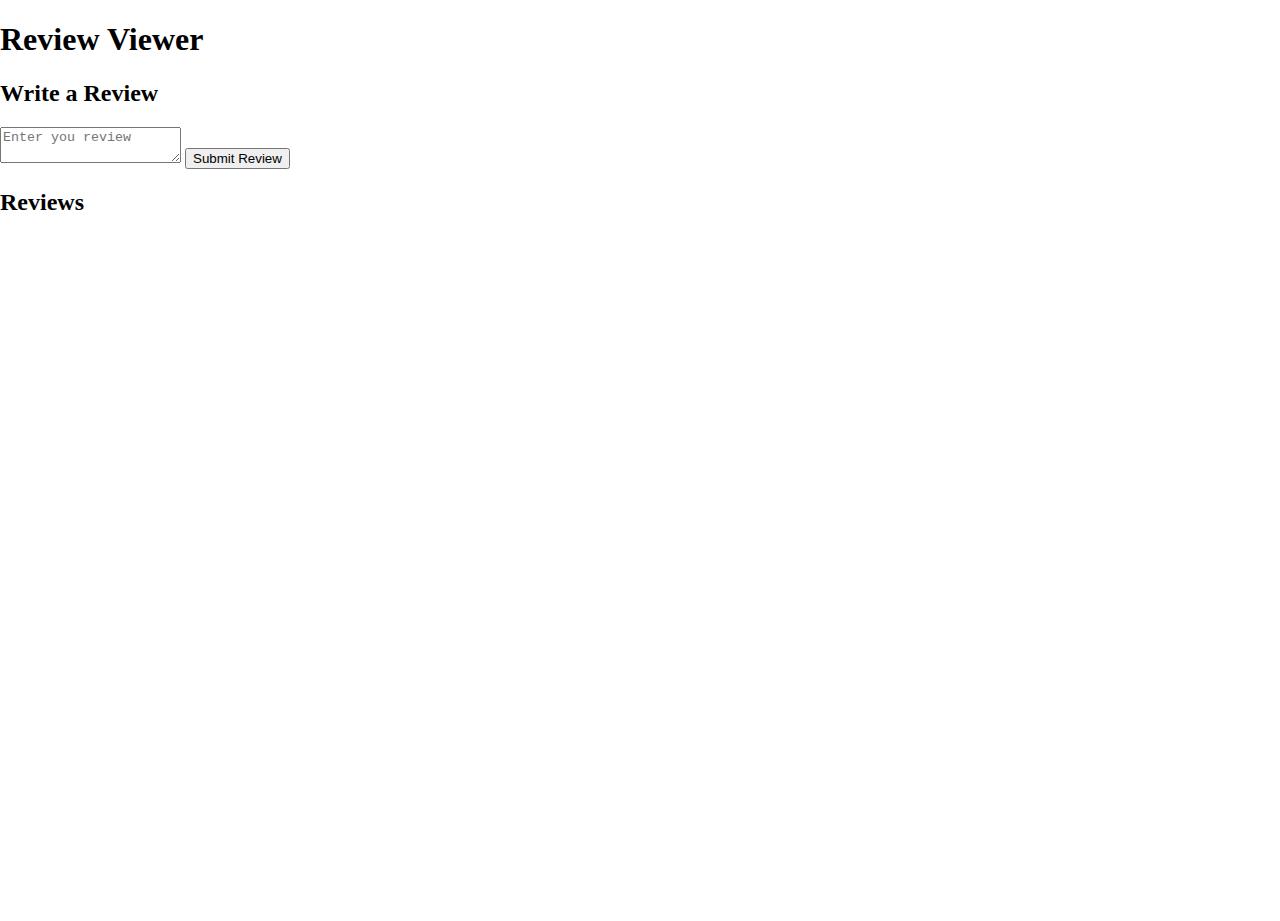
<file: projects/ReviewViewer/index.html>
<!DOCTYPE html>
<html lang="en">
  <head>
    <meta charset="UTF-8" />
    <meta name="viewport" content="width=device-width, initial-scale=1.0" />
    <title>Review Viewer</title>
    <link rel="stylesheet" href="styles.css" />
  </head>
  <body>
    <h1>Review Viewer</h1>

    <div id="container">
      <div id="left">
        <h2>Write a Review</h2>
        <textarea id="review-input" placeholder="Enter you review"></textarea>
        <button id="submit-btn">Submit Review</button>
      </div>
      <div id="right">
        <h2>Reviews</h2>
        <ul id="review-list"></ul>
      </div>
    </div>

    <script src="script.js"></script>
  </body>
</html>
</file>
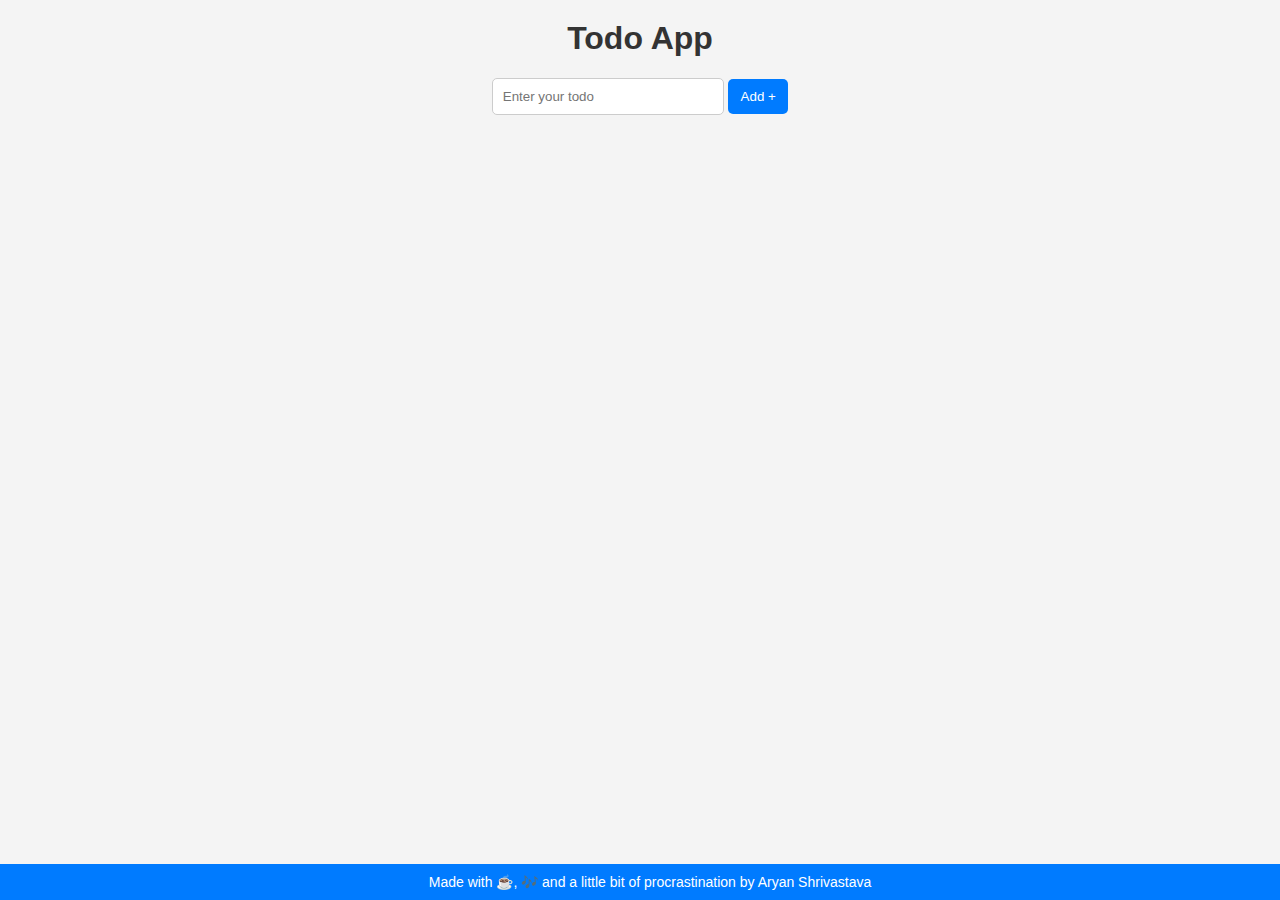
<file: projects/todoApp/index.html>
<!DOCTYPE html>
<html lang="en">
  <head>
    <meta charset="UTF-8" />
    <meta name="viewport" content="width=device-width, initial-scale=1.0" />
    <title>Todo App</title>
    <link rel="stylesheet" href="styles.css" />
  </head>
  <body>
    <h1>Todo App</h1>
    <div>
      <input type="text" id="input-box" placeholder="Enter your todo" />
      <button id="add-btn">Add +</button>
    </div>
    <div>
      <ul id="todo-list"></ul>
    </div>
    <script src="script.js"></script>
  </body>

  <footer>
    Made with ☕, 🎶 and a little bit of procrastination by Aryan Shrivastava
  </footer>
</html>
</file>
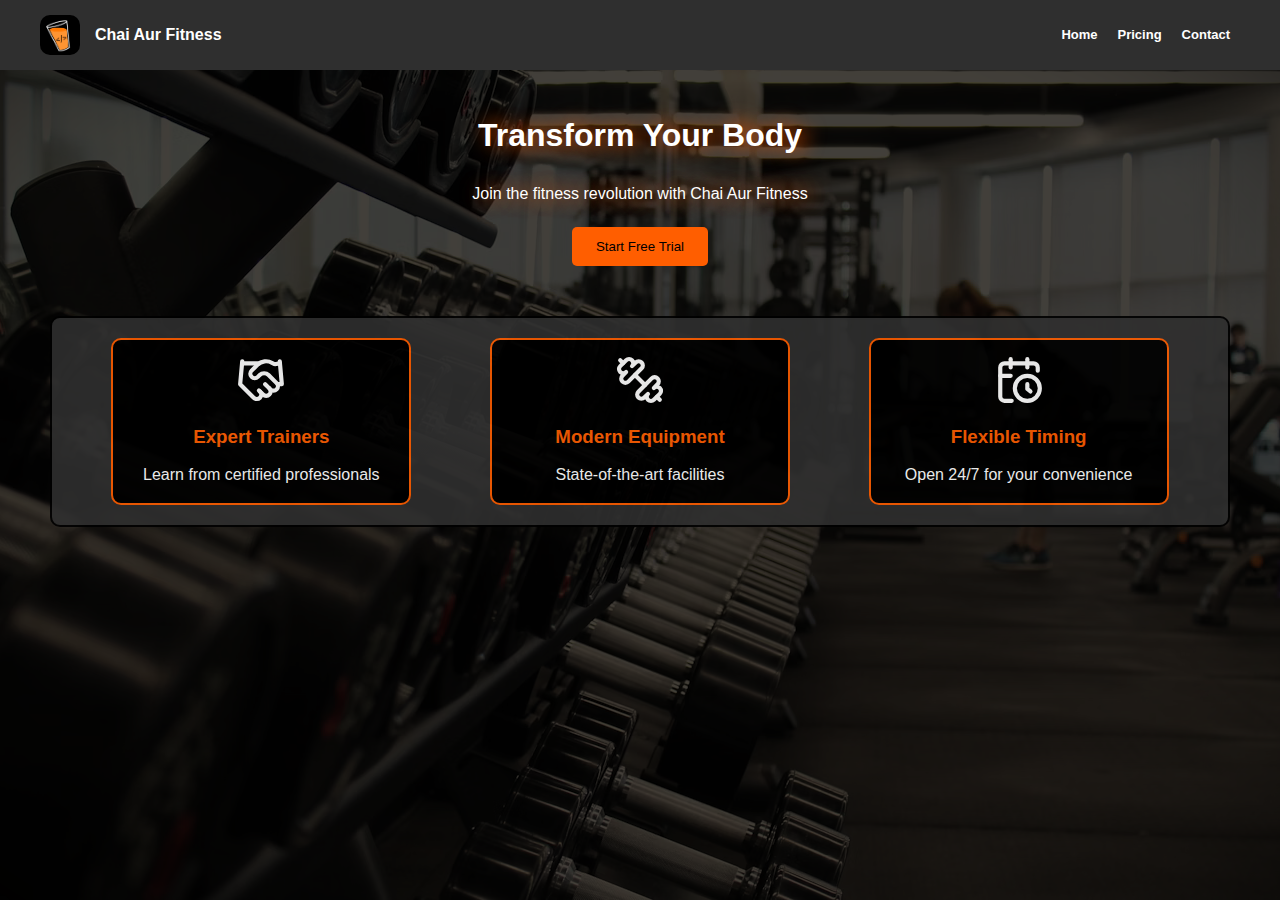
<file: fundamentals/css/challenge1.html>
<!DOCTYPE html>
<html lang="en">
  <head>
    <meta charset="UTF-8" />
    <meta name="viewport" content="width=device-width, initial-scale=1.0" />
    <link rel="icon" type="image/x-icon" href="./assets/favicon.ico" />
    <title>Chai Aur Fitness</title>
    <link rel="stylesheet" href="challenge1.css" />
    <!-- <link rel="stylesheet" href="solution.css" /> -->
  </head>
  <body>
    <nav class="navbar">
      <div class="logo">
        <img
          src="./assets1/chaicodelogo.png"
          alt="ChaiCode Logo"
          height="50px"
          width="50px"
        />
        Chai Aur Fitness
      </div>
      <div class="nav-links">
        <a href="#home">Home</a>
        <a href="#pricing">Pricing</a>
        <a href="#contact">Contact</a>
      </div>
    </nav>

    <main class="hero">
      <div class="hero-content">
        <h1>Transform Your Body</h1>
        <p>Join the fitness revolution with Chai Aur Fitness</p>
        <button class="cta-button">Start Free Trial</button>
      </div>
      <div class="features">
        <div class="feature">
          <img src="./assets1/handshake.svg" height="50" width="50" />
          <h3>Expert Trainers</h3>
          <p>Learn from certified professionals</p>
        </div>
        <div class="feature">
          <img src="./assets1/dumbbell.svg" height="50" width="50" />
          <h3>Modern Equipment</h3>
          <p>State-of-the-art facilities</p>
        </div>
        <div class="feature">
          <img src="./assets1/calendar-clock.svg" height="50" width="50" />
          <h3>Flexible Timing</h3>
          <p>Open 24/7 for your convenience</p>
        </div>
      </div>
    </main>
  </body>
</html>
</file>
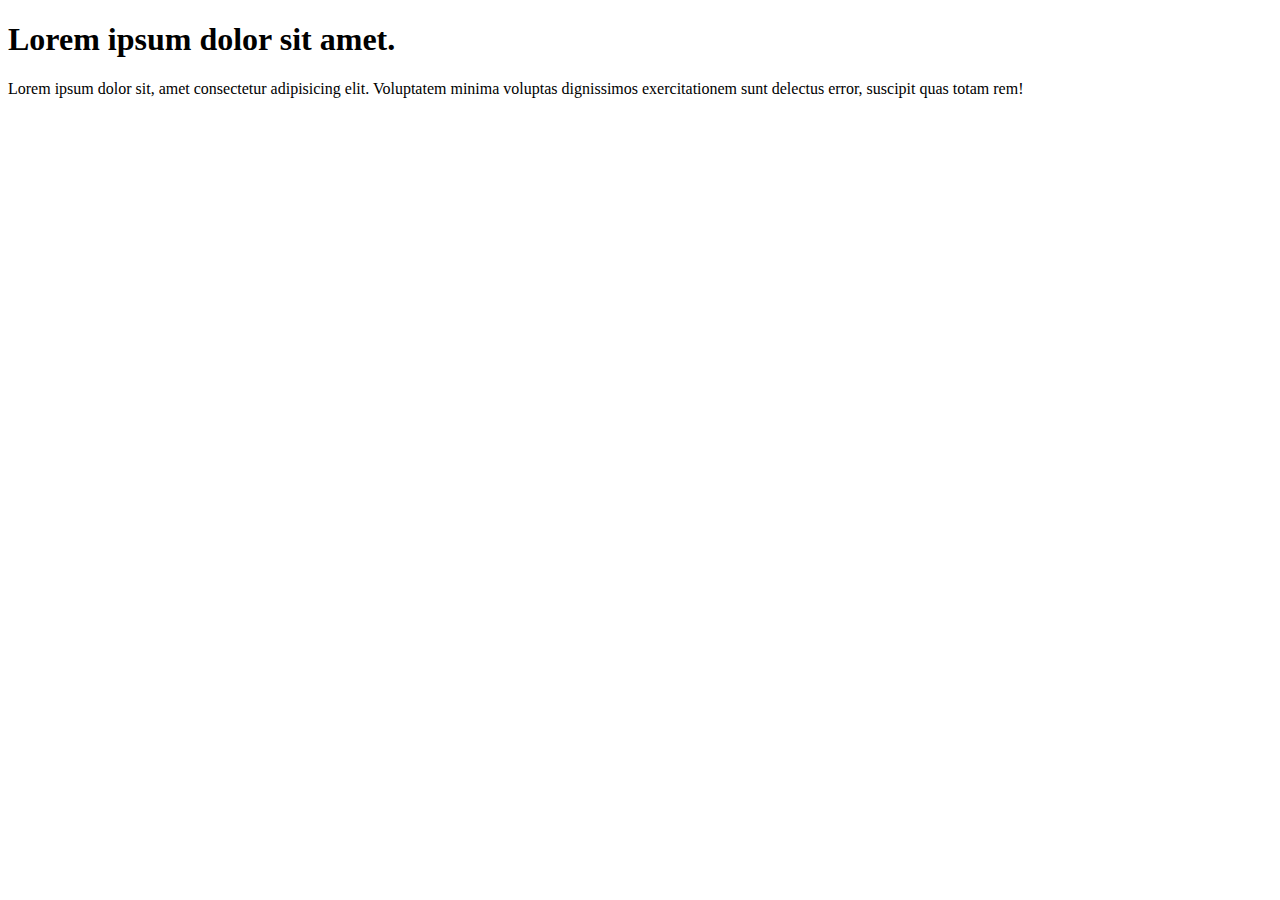
<file: fundamentals/html/chapter-1.html>
<!DOCTYPE html>
<html lang="en">
  <head>
    <meta charset="UTF-8" />
    <meta name="viewport" content="width=device-width, initial-scale=1.0" />
    <title>Chapter-1</title>
  </head>
  <body>
    <h1>Lorem ipsum dolor sit amet.</h1>
    <p>
      Lorem ipsum dolor sit, amet consectetur adipisicing elit. Voluptatem
      minima voluptas dignissimos exercitationem sunt delectus error, suscipit
      quas totam rem!
    </p>

    <!-- this is an explanation comment -->
  </body>
</html>
</file>
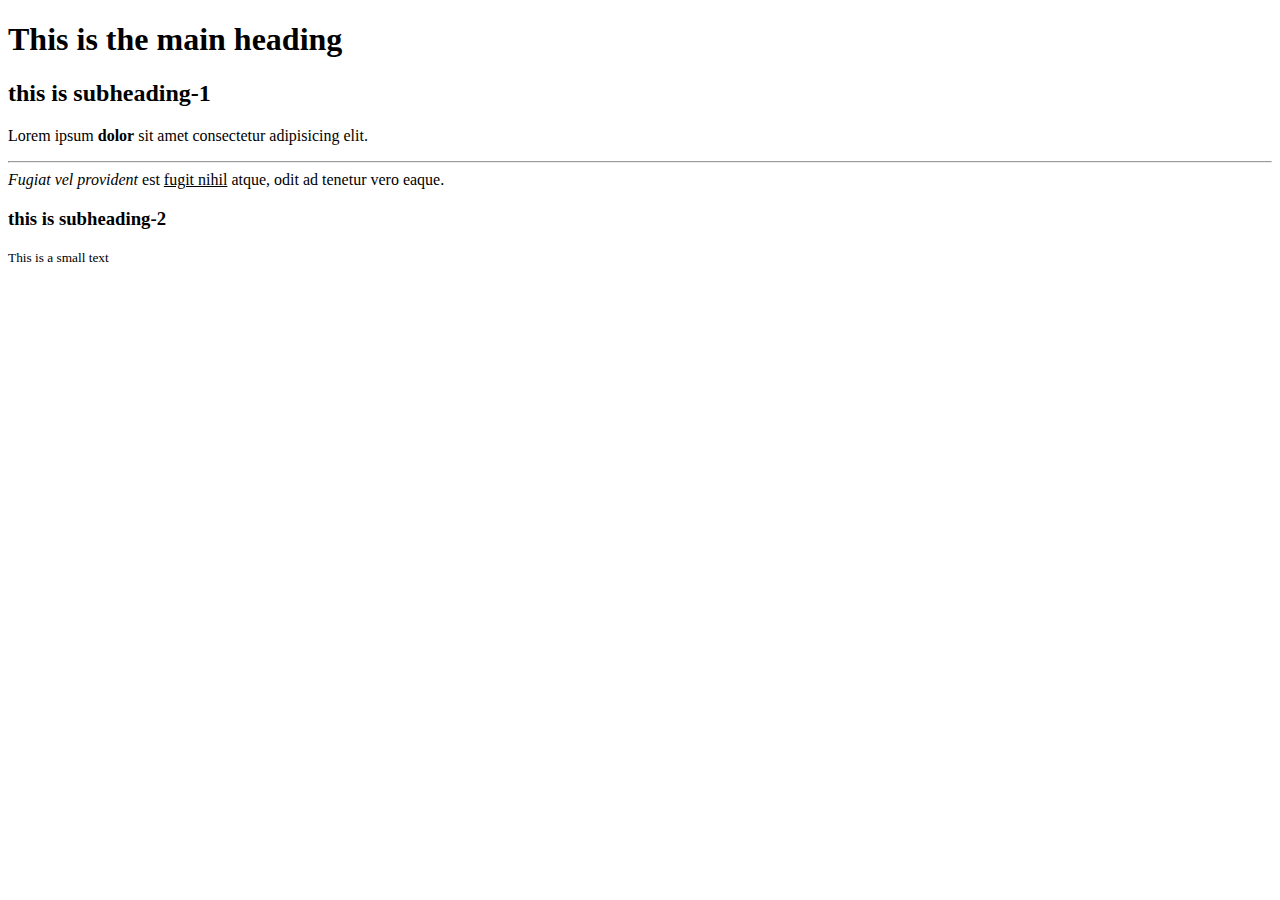
<file: fundamentals/html/chapter-2.html>
<!DOCTYPE html>
<html lang="en">
  <head>
    <meta charset="UTF-8" />
    <meta name="viewport" content="width=device-width, initial-scale=1.0" />
    <title>Document</title>
  </head>
  <body>
    <h1>This is the main heading</h1>
    <h2>this is subheading-1</h2>
    <p>
      Lorem ipsum <strong>dolor</strong> sit amet consectetur adipisicing elit.
      <br />
      <hr>
      <i>Fugiat vel provident</i> est <u>fugit nihil</u> atque, odit ad tenetur
      vero eaque.
    </p>
    <h3>this is subheading-2</h3>

    <small>This is a small text</small>
  </body>
</html>
</file>
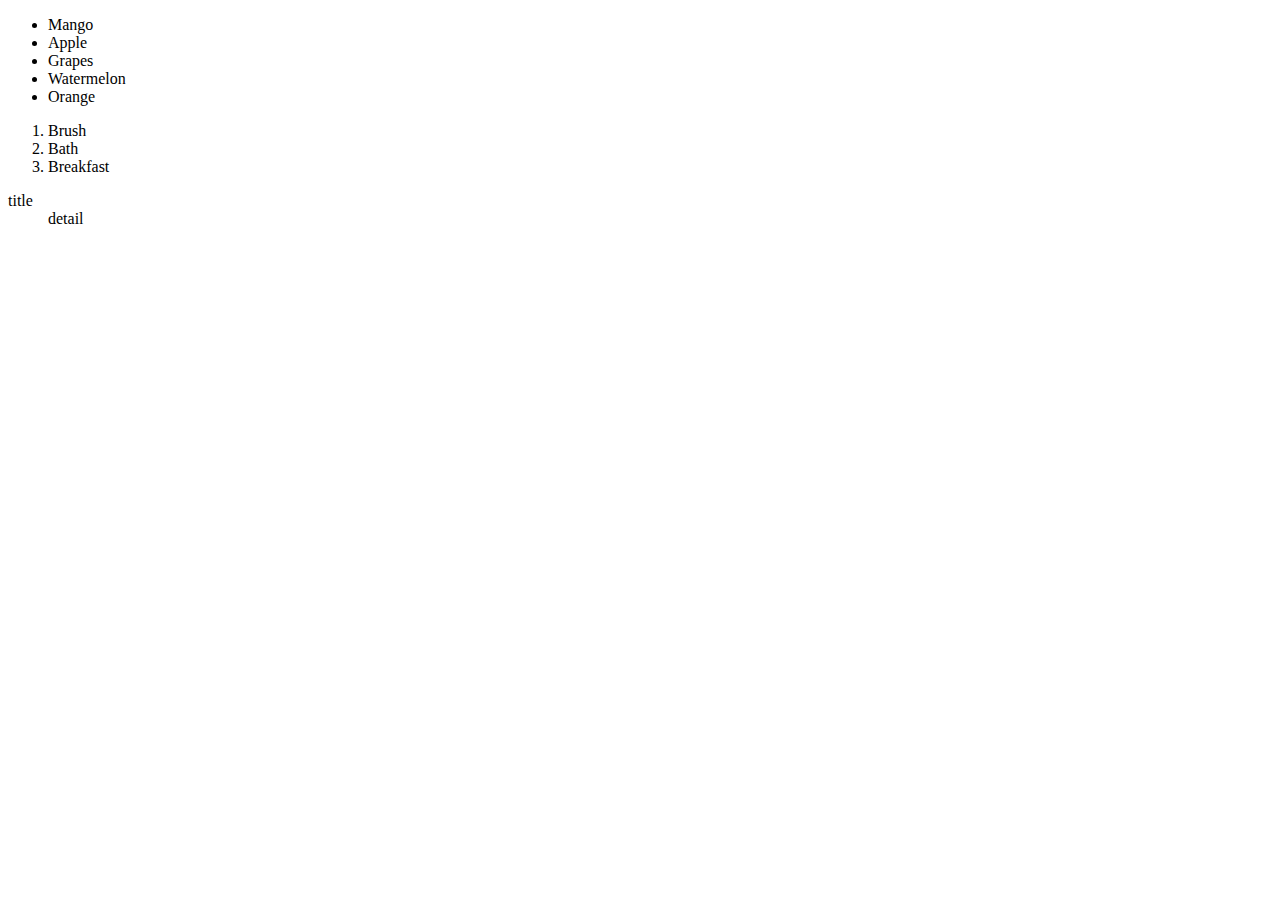
<file: fundamentals/html/chapter-3.html>
<!DOCTYPE html>
<html lang="en">
  <head>
    <meta charset="UTF-8" />
    <meta name="viewport" content="width=device-width, initial-scale=1.0" />
    <title>chapter-3</title>
  </head>
  <body>
    <ul>
      <li>Mango</li>
      <li>Apple</li>
      <li>Grapes</li>
      <li>Watermelon</li>
      <li>Orange</li>
    </ul>

    <ol>
      <li>Brush</li>
      <li>Bath</li>
      <li>Breakfast</li>
    </ol>

    <dl>
      <dt>title</dt>
      <dd>detail</dd>
    </dl>
  </body>
</html>
</file>
<file: projects/ReviewViewer/styles.css>
/* Ensure full height */
html,
body {
  height: 100%;
  margin: 0;
  padding: 0;
}

.container {
  display: flex;
  height: 100vh; /* Full screen height */
}

.left,
.right {
  flex: 1; /* Both take equal space */
  padding: 20px;
  box-sizing: border-box;
}

.left {
  background-color: lightgray; /* Just to distinguish */
}

.right {
  background-color: white;
  border-left: 2px solid black; /* Divider */
}
</file>
<file: projects/todoApp/styles.css>
/* styles.css */
body {
  font-family: Arial, sans-serif;
  background-color: #f4f4f4;
  text-align: center;
  margin: 0;
  padding: 0;
}

h1 {
  color: #333;
  margin-top: 20px;
}

div {
  margin: 20px auto;
  width: 300px;
}

input {
  width: 70%;
  padding: 10px;
  border: 1px solid #ccc;
  border-radius: 5px;
  outline: none;
}

button {
  width: 20%;
  padding: 10px;
  background-color: #007bff;
  color: white;
  border: none;
  border-radius: 5px;
  cursor: pointer;
}

button:hover {
  background-color: #0056b3;
}

ul {
  list-style-type: none;
  padding: 0;
}

ul li {
  background: white;
  margin: 10px 0;
  padding: 10px;
  border-radius: 5px;
  display: flex;
  justify-content: space-between;
  align-items: center;
  box-shadow: 0 2px 5px rgba(0, 0, 0, 0.1);
}

ul li span {
  flex-grow: 1;
  text-align: left;
}

ul li button {
  background: red;
  color: white;
  border: none;
  padding: 5px 10px;
  cursor: pointer;
  border-radius: 5px;
}

ul li button:hover {
  background: darkred;
}

footer {
  text-align: center;
  margin-top: 20px;
  padding: 10px;
  background-color: #007bff;
  color: white;
  font-size: 14px;
  position: fixed;
  width: 100%;
  bottom: 0;
  left: 0;
}
</file>
<file: fundamentals/css/challenge1.css>
/* Challenge CSS */
* {
  margin: 0;
  padding: 0;
  box-sizing: border-box;
}

/* Basic styles */
body {
  font-family: "Arial", sans-serif;
  line-height: 1.6;
  background-image: url("./assets1/chaigym.png"); /* Update the path if needed */
  background-size: cover;
  background-position: center;
  background-attachment: fixed;
  background-repeat: no-repeat;
}

/* Navbar styles */
.navbar {
  /* Add styles for navbar */
  display: flex;
  justify-content: space-between;
  padding: 15px 40px;
  background-color: #2f2f2f;
}
.navbar div {
  display: flex;
  align-items: center;
  justify-content: center;
  color: #ffffff;
  font-weight: 600;
}

.logo {
  /* Add styles for the logo */
}

.logo img {
  /* Add styles for logo image */
  width: 40px;
  height: 40px;
  border-radius: 10px;
  margin-right: 15px;
}

.nav-links a {
  /* Add styles for nav links */
  display: flex;
  justify-content: space-between;
  gap: 10px;
  text-decoration: none;
  color: #ffffff;
  font-size: small;
  padding: 0px 10px;
}

.nav-links a:hover {
  /* Add hover styles for nav links */
}

/* Hero section styles */
.hero {
  /* Add styles for hero section */
}

.hero-content {
  /* Add styles for hero content */
  text-align: center;
  margin: 40px;
  color: #ffffff;
  text-shadow: rgb(255, 94, 0) 5px 0 20px;
}

.hero-content h1 {
  /* Add styles for hero heading */
  margin: 20px;
}

.hero-content p {
  /* Add styles for hero paragraph */
  margin: 20px;
}

.cta-button {
  /* Add styles for CTA button */
  padding: 12px 24px;
  background-color: rgb(255, 94, 0);
  border: none;
  border-radius: 5px;
}

.cta-button:hover {
  /* Add hover styles for CTA button */
}

/* Features section styles */
.features {
  /* Add styles for features section */
  display: flex;
  border: 2px solid black;
  margin: 50px;
  border-radius: 10px;
  background-color: #2f2f2f;
  opacity: 90%;
  justify-content: space-around;
  padding: 20px;
}

.feature {
  /* Add styles for each feature block */
  border: 2px solid rgb(255, 94, 0);
  text-align: center;
  padding: 15px;
  background-color: black;
  border-radius: 10px;
  color: #ffffff;
  width: 300px;
}

.feature h3 {
  /* Add styles for feature heading */
  margin: 10px;
  color: rgb(255, 94, 0);
}

.feature p {
  /* Add styles for feature paragraph */
}
</file>
